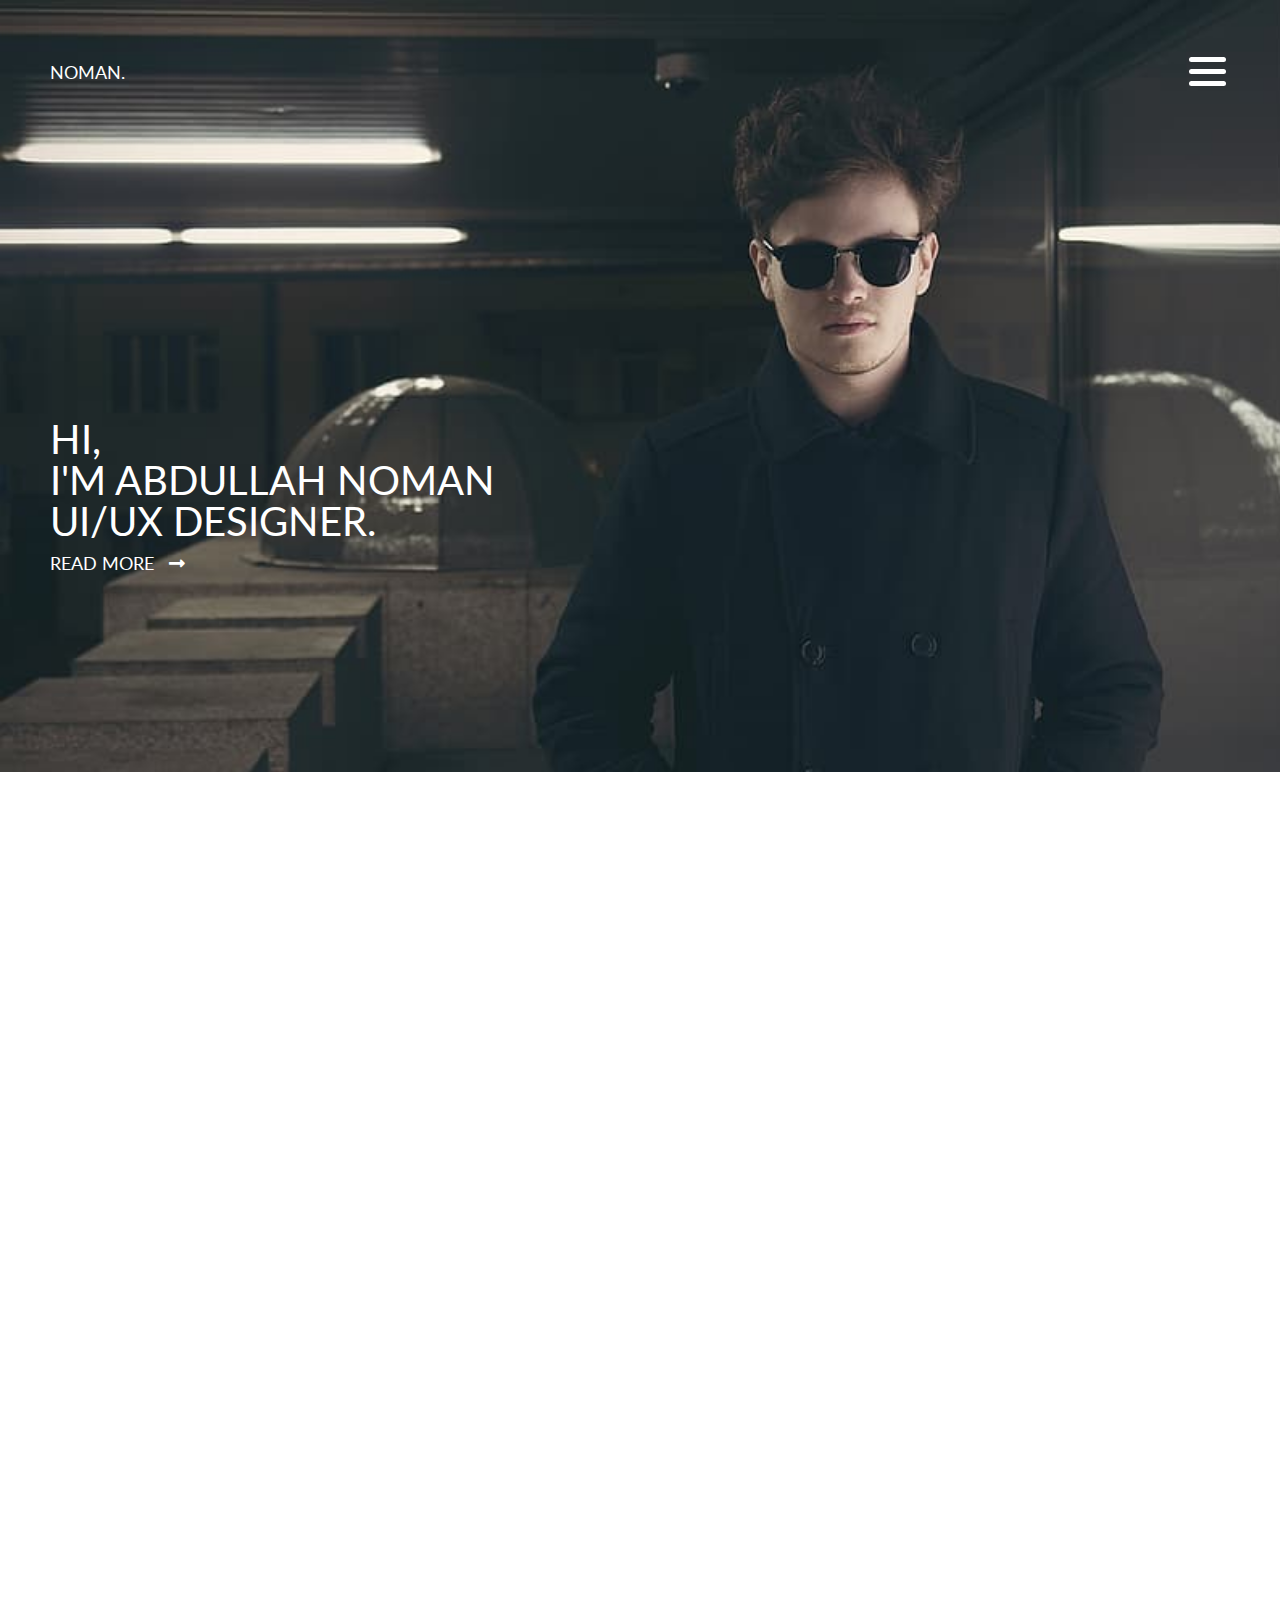
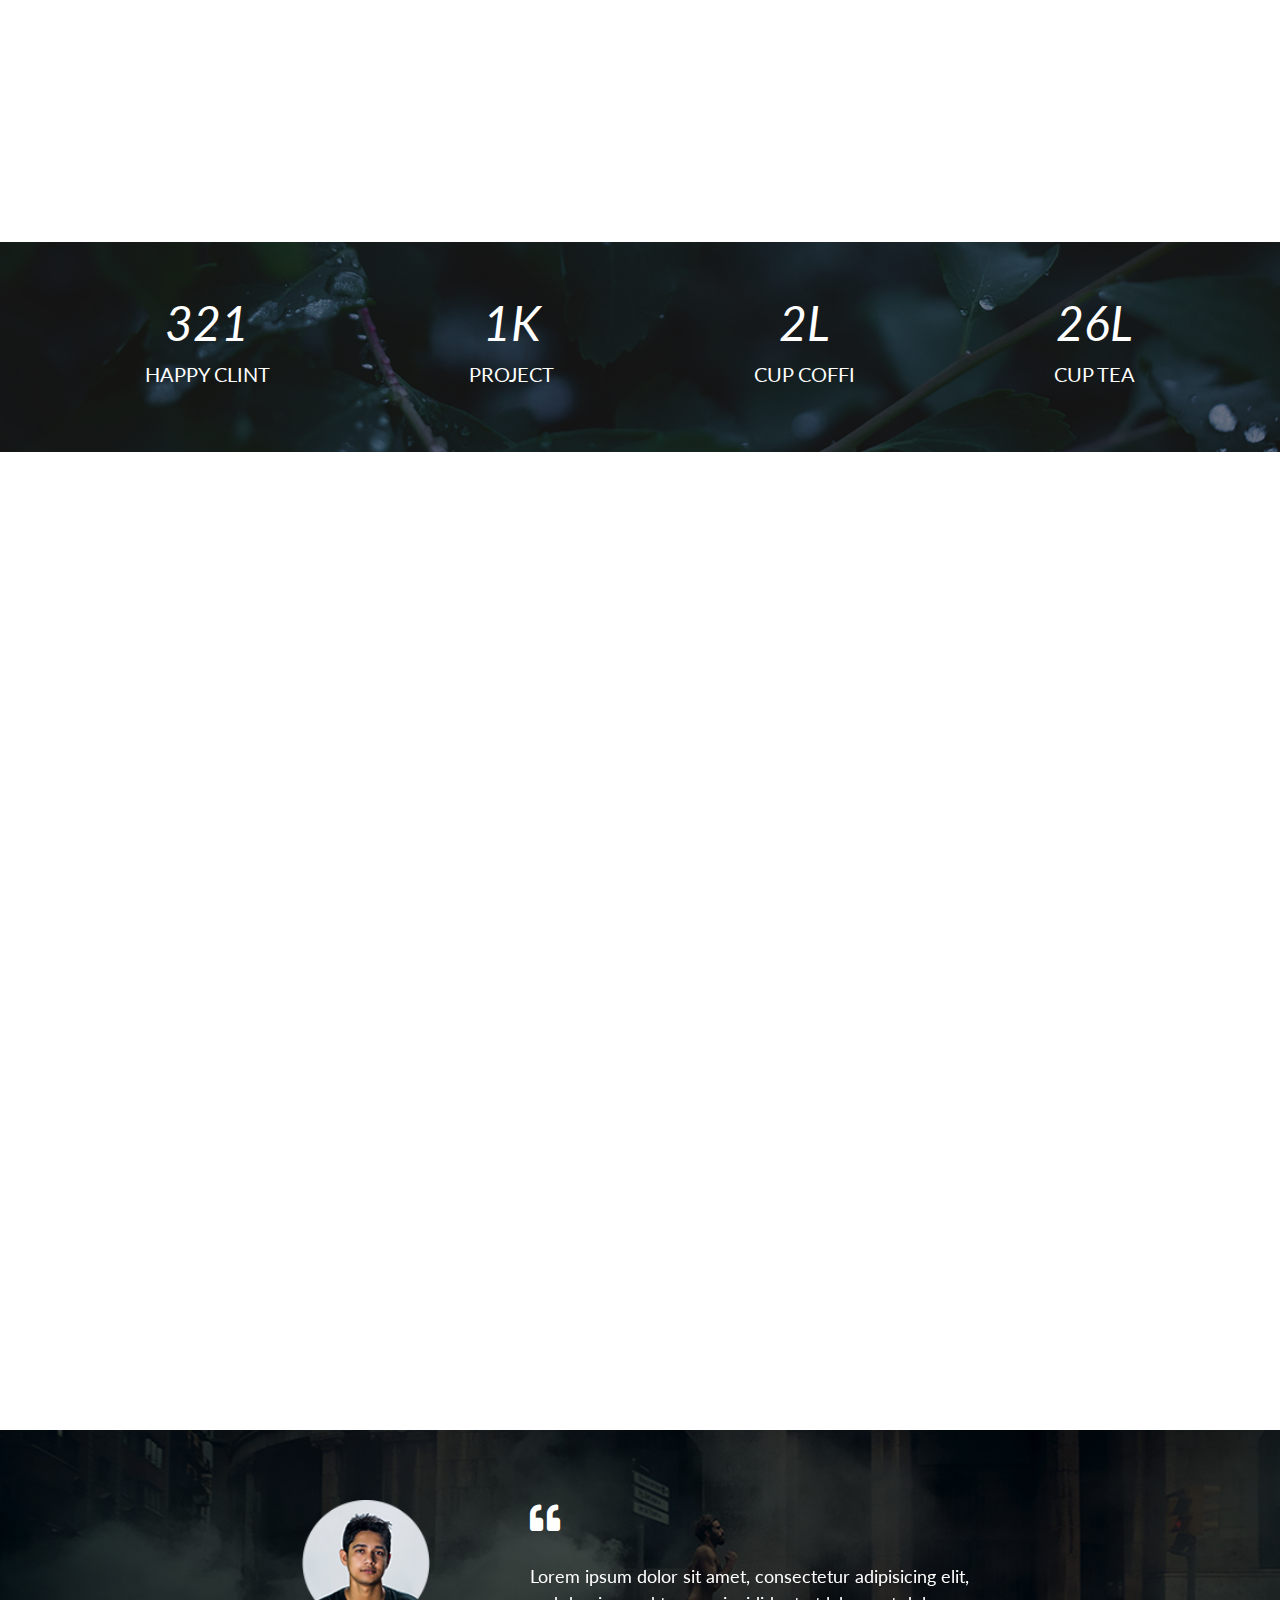
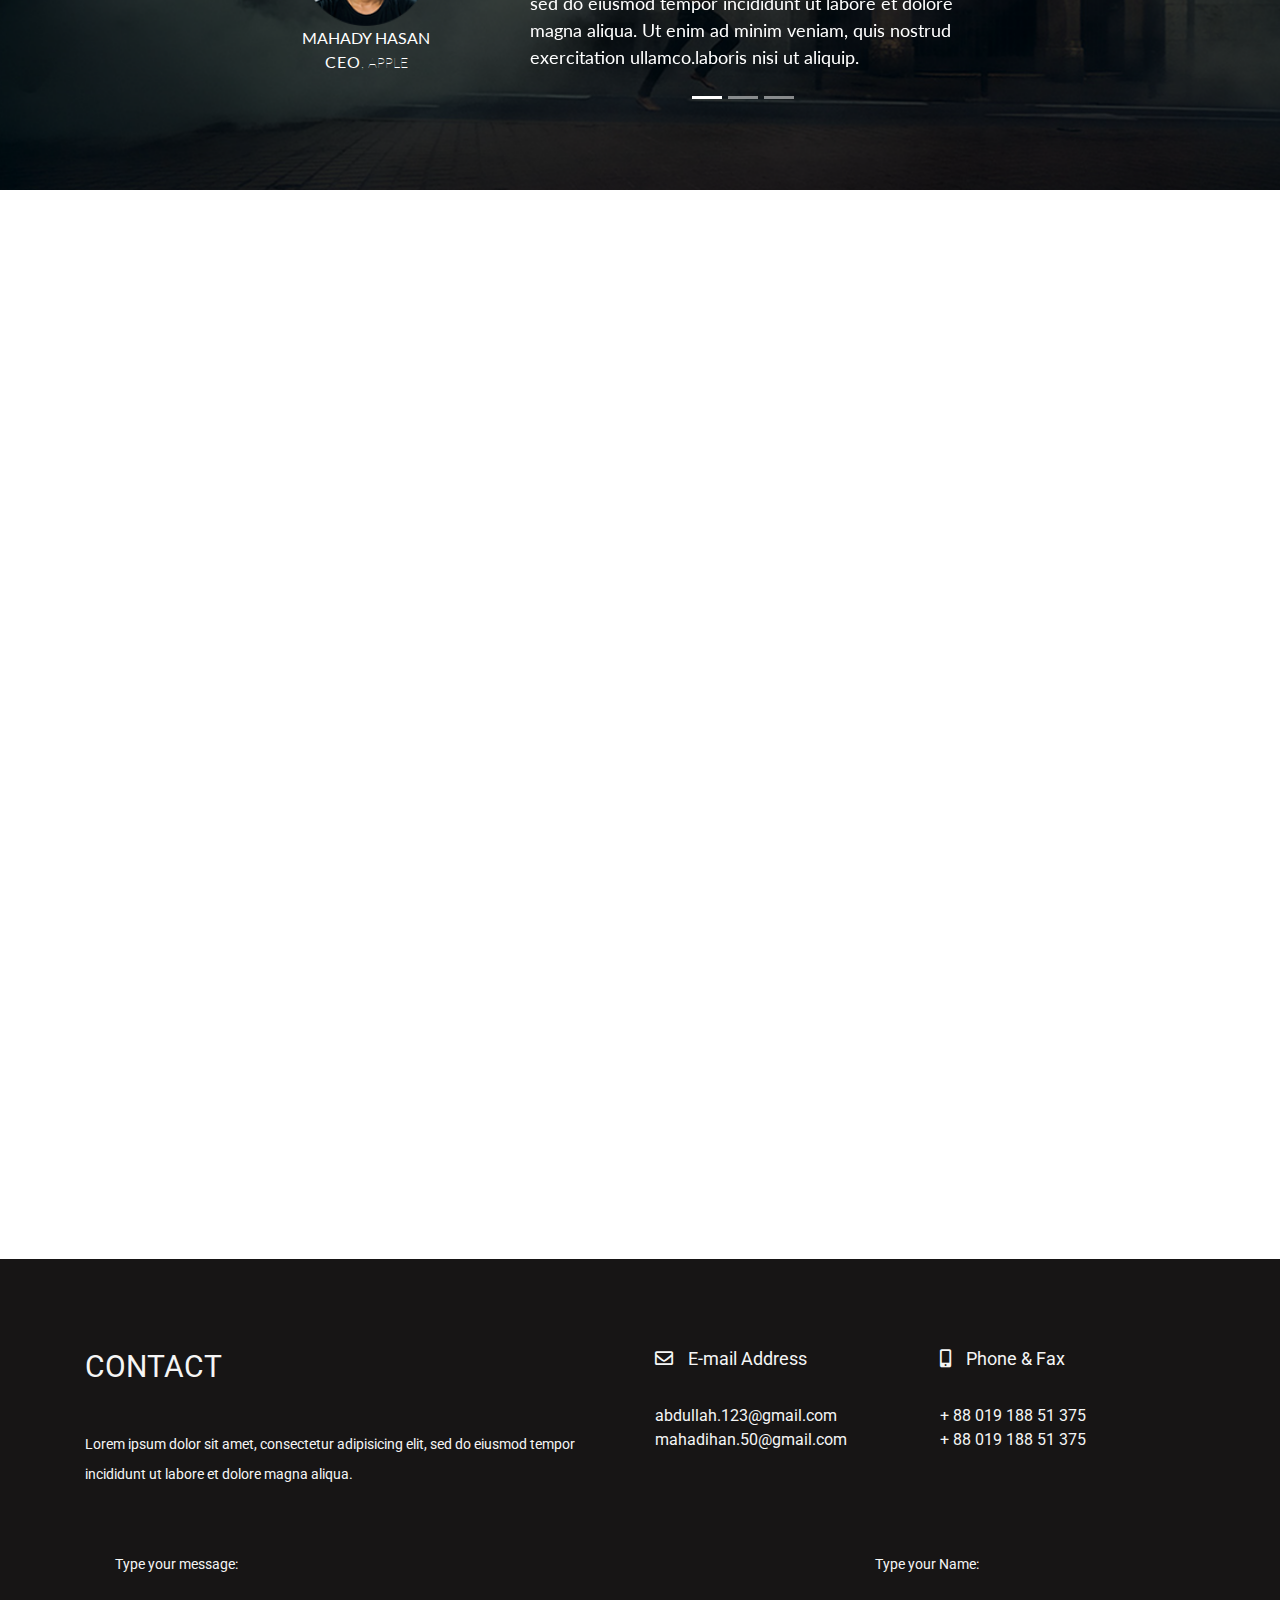
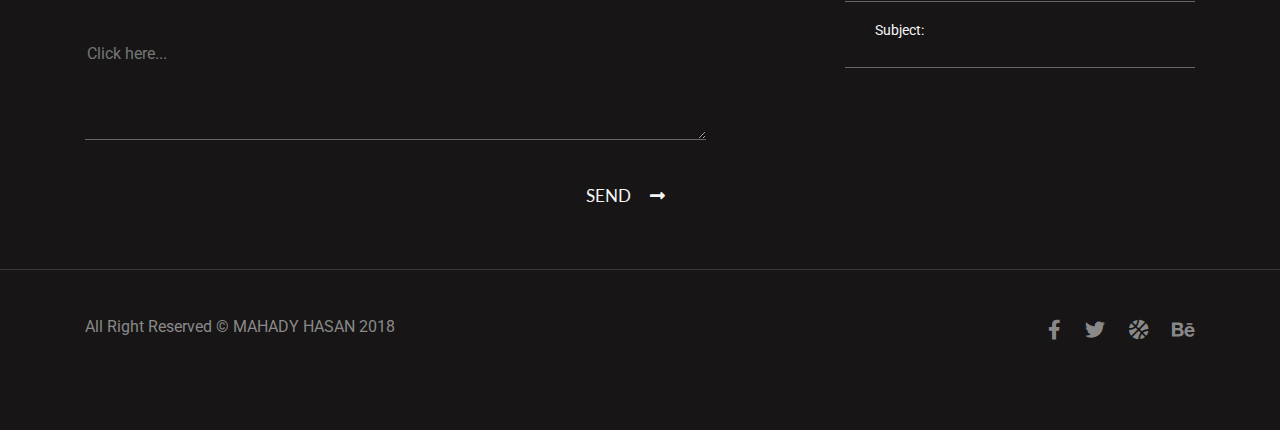
<file: Diplom/index.html>
<!DOCTYPE html>
<html lang="en">
<head>
    <meta charset="UTF-8">
    <meta name="viewport" content="width=device-width, initial-scale=1.0">
    <link rel="stylesheet" href="https://stackpath.bootstrapcdn.com/bootstrap/4.4.1/css/bootstrap.min.css" integrity="sha384-Vkoo8x4CGsO3+Hhxv8T/Q5PaXtkKtu6ug5TOeNV6gBiFeWPGFN9MuhOf23Q9Ifjh" crossorigin="anonymous">
    <link href="https://cdnjs.cloudflare.com/ajax/libs/font-awesome/5.12.1/css/all.min.css" rel="stylesheet">
    <link href="https://fonts.googleapis.com/css?family=Lato:300,300i,400,400i,700|Roboto:400,400i,500,700&display=swap" rel="stylesheet">
    <link rel="stylesheet" href="css/animate.css">
    <link rel="stylesheet" href="./style.css">
    <link rel="stylesheet" href="./style1.css">
    <title>Diplom</title>
</head>
<body>
    <header>
        <div class="center">
            <div class="header_menu">
                <span>noman.</span>
                <div class="burg-all">
                    <div class="burger" id="burger">
                        <i></i>
                        <i></i>
                        <i></i>
                    </div>
                    <div class="burger-menu" id="burger-menu">
                        <ul class="list-menu-burger">
                            <li class="item-burger-menu"><a href="#abm1" class="link-burger">About</a></li>
                            <li class="item-burger-menu"><a href="#lw" class="link-burger">Latest Work</a></li>
                            <li class="item-burger-menu"><a href="#hasan" class="link-burger">Hasan says</a></li>
                            <li class="item-burger-menu"><a href="#lb" class="link-burger">Letest blog</a></li>
                            <li class="item-burger-menu"><a href="#foot" class="link-burger">Contact</a></li>
                        </ul>
                    </div>
                </div>
            </div>
            <div class="text">
                <p>hi,</p>
                <p>i'm abdullah noman</p>
                <p>ui/ux designer.</p>
            </div>
            <div class="read_more">
                <a href="#">
                <span class="rm">read more</span>
                <i class="fas fa-long-arrow-alt-right"></i>
            </a>
            </div>
        </div>
    </header>
    <section class="container abm" id="abm1">
        <div class="row justify-content-between">
    <div class="item col-xl-6">
        <div class="container_text wow slideInLeft" data-wow-duration="2s" data-wow-delay="0s" data-wow-iteration="1">
            <h1> about me</h1>
            <div class="text-slider">
            <span class="abm_text">Lorem ipsum dolor sit amet, consectetur adipisicing elit, sed do eiusmod tempor incididunt ut labore et dolore magna aliqua. Ut enim ad minim veniam, quis nostrud exercitation ullamco.laboris nisi ut aliquip ex eacommodo consequat. 

                <p>velit esse cillum dolore eu fugiat nulla pariatur. Excepteur sint occaecat cupidatat non proident,</p>
                Lorem ipsum dolor sit amet, consectetur adipisicing elit, sed do eiusmod tempor incididunt ut labore et dolore magna aliqua. Ut enim ad minim veniam, quis nostrud exercitation ullamco.laboris nisi ut aliquip ex eacommodo consequat. 

                <p>velit esse cillum dolore eu fugiat nulla pariatur. Excepteur sint occaecat cupidatat non proident,</p>
                Lorem ipsum dolor sit amet, consectetur adipisicing elit, sed do eiusmod tempor incididunt ut labore et dolore magna aliqua. Ut enim ad minim veniam, quis nostrud exercitation ullamco.laboris nisi ut aliquip ex eacommodo consequat. 

                <p>velit esse cillum dolore eu fugiat nulla pariatur. Excepteur sint occaecat cupidatat non proident,</p>
                Lorem ipsum dolor sit amet, consectetur adipisicing elit, sed do eiusmod tempor incididunt ut labore et dolore magna aliqua. Ut enim ad minim veniam, quis nostrud exercitation ullamco.laboris nisi ut aliquip ex eacommodo consequat. 

                <p>velit esse cillum dolore eu fugiat nulla pariatur. Excepteur sint occaecat cupidatat non proident,</p>
                Lorem ipsum dolor sit amet, consectetur adipisicing elit, sed do eiusmod tempor incididunt ut labore et dolore magna aliqua. Ut enim ad minim veniam, quis nostrud exercitation ullamco.laboris nisi ut aliquip ex eacommodo consequat. 

                <p>velit esse cillum dolore eu fugiat nulla pariatur. Excepteur sint occaecat cupidatat non proident,</p> 
            </span>
            </div>
          <div class="follow">
              <span>follow on:-</span>
              <a href="#"><i class="fab fa-facebook-f"></i></a>
              <a href="#"><i class="fab fa-twitter"></i></a>
              <a href="#"><i class="fas fa-basketball-ball"></i></a>
              <a href="#"><i class="fab fa-behance"></i></a>
          </div>
        </div>
    </div>
        <div class="item col-xl-5 wow slideInRight" data-wow-duration="2s" data-wow-delay="1s" data-wow-iteration="1">
          <div class="kartinka">
            <img src="./images/boutme.png" alt="me">
            <div class="ramka"></div>
          </div>
        </div>
        </div>
        <div class="container icons">
            <div class=" row justify-conent-between">
                <div class="item col-xl-4 wow bounceInLeft" data-wow-duration="2s" data-wow-delay="1s" data-wow-iteration="1">
                    <div class="icon">
                        <img src="./images/strategy.png" alt="strategy">
                        <span>strategic</span>
                        <p>Lorem ipsum dolor sit amet, consectetur adipisicing elit,</p>
                    </div>
                </div>
                <div class="item col-xl-4 wow bounceIn" data-wow-duration="2s" data-wow-delay="2s" data-wow-iteration="1">
                    <div class="icon">
                        <img src="./images/designing.png" alt="designing">
                        <span>designing</span>
                        <p>Lorem ipsum dolor sit amet, consectetur adipisicing elit,</p>                        
                    </div>
                </div>
                <div class="item col-xl-4 wow bounceInRight" data-wow-duration="2s" data-wow-delay="3s" data-wow-iteration="1">
                    <div class="icon">
                        <img src="./images/branding.png" alt="branding">
                        <span>branding</span>
                        <p>Lorem ipsum dolor sit amet, consectetur adipisicing elit,</p>
                    </div>
                </div>
            </div>
        </div>      
    </section>

    <section class="container2">
        <div class="number">
                <div class="numbers">
                    <span>321</span>
                    <p>happy clint</p>
                </div>
                <div class="numbers">
                    <span>1K</span>
                    <p>project</p>
                </div>
                <div class="numbers">
                    <span>2L</span>
                    <p>cup coffi</p>
                </div>
                <div class="numbers">
                    <span>26L</span>
                    <p>cup tea</p>
                </div>
        </div>
    </section>

    <section class="container3 " id="lw">
        <div class="container center1">
                <div class="c3head wow fadeInUp" data-wow-duration="2s" data-wow-delay="1s" data-wow-iteration="1">
                    <div>
                        <h3>latest work</h3>
                    </div>
                    <nav>
                        <ul class="menu">
                            <li id="all"><a>all</a></li>
                            <li id="print"><a>print</a></li>
                            <li id="web"><a>web</a></li>
                            <li id="app"><a>app design</a></li>
                            <li id="ill"><a>illestration</a></li>
                        </ul>
                    </nav>
                </div>
                <div class="box">
                    <div class="row">
                        <div class="col-md-6 col-lg-4 col-xl-3 photo1 wow bounceInLeft" data-wow-duration="2s" data-wow-delay="2s" data-wow-iteration="1" id="photo1">
                            <div class="photo">
                                <img src="./images/1.png" alt="1">
                                <div class="trans-block-fon">
                                    <div class="trans-block__text">
                                        Lorem ipsum dolor sit amet onse.
                                    </div>
                                    <a class="trans-block__link">View more <i class="fas fa-long-arrow-alt-right"></i></a>
                                </div>
                            </div>
                        </div>
                        <div class="col-md-6 col-lg-4 col-xl-3 photo2 wow bounceInLeft" data-wow-duration="2s" data-wow-delay="1s" data-wow-iteration="1" id="photo2">
                            <div class="photo">
                                <img src="./images/2.png" alt="2">
                                <div class="trans-block-fon">
                                    <div class="trans-block__text">
                                        Lorem ipsum dolor sit amet onse.
                                    </div>
                                    <a class="trans-block__link">View more <i class="fas fa-long-arrow-alt-right"></i></a>
                                </div>
                            </div>
                        </div>
                        <div class="col-md-6 col-lg-4 col-xl-3 photo3 wow bounceInRight" data-wow-duration="2s" data-wow-delay="1s" data-wow-iteration="1" id="photo3">
                            <div class="photo">
                                <img src="./images/3.png" alt="3">
                                <div class="trans-block-fon">
                                    <div class="trans-block__text">
                                        Lorem ipsum dolor sit amet onse.
                                    </div>
                                    <a class="trans-block__link">View more <i class="fas fa-long-arrow-alt-right"></i></a>
                                </div>
                            </div>
                        </div>
                        <div class="col-md-6 col-lg-4 col-xl-3 photo4 wow bounceInRight" data-wow-duration="2s" data-wow-delay="2s" data-wow-iteration="1" id="photo4">
                            <div class="photo">
                                <img src="./images/4.png" alt="4">
                                <div class="trans-block-fon">
                                    <div class="trans-block__text">
                                        Lorem ipsum dolor sit amet onse.
                                    </div>
                                    <a class="trans-block__link">View more <i class="fas fa-long-arrow-alt-right"></i></a>
                                </div>
                            </div>
                        </div>
                        <div class="col-md-6 col-lg-4 col-xl-3 photo5 wow bounceInLeft" data-wow-duration="2s" data-wow-delay="2s" data-wow-iteration="1" id="photo5">
                            <div class="photo">
                                <img src="./images/5.png" alt="5">
                                <div class="trans-block-fon">
                                    <div class="trans-block__text">
                                        Lorem ipsum dolor sit amet onse.
                                    </div>
                                    <a class="trans-block__link">View more <i class="fas fa-long-arrow-alt-right"></i></a>
                                </div>
                            </div>
                        </div>
                        <div class="col-md-6 col-lg-4 col-xl-3 photo6 wow bounceInLeft" data-wow-duration="2s" data-wow-delay="1s" data-wow-iteration="1" id="photo6">
                            <div class="photo">
                                <img src="./images/6.png" alt="6">
                                <div class="trans-block-fon">
                                    <div class="trans-block__text">
                                        Lorem ipsum dolor sit amet onse.
                                    </div>
                                    <a class="trans-block__link">View more <i class="fas fa-long-arrow-alt-right"></i></a>
                                </div>
                            </div>
                        </div>
                        <div class="col-md-6 col-lg-4 col-xl-3 photo7 wow bounceInRight" data-wow-duration="2s" data-wow-delay="1s" data-wow-iteration="1" id="photo7">
                            <div class="photo">
                                <img src="./images/7.png" alt="7">
                                <div class="trans-block-fon">
                                    <div class="trans-block__text">
                                        Lorem ipsum dolor sit amet onse.
                                    </div>
                                    <a class="trans-block__link">View more <i class="fas fa-long-arrow-alt-right"></i></a>
                                </div>
                            </div>
                        </div>
                        <div class="col-md-6 col-lg-4 col-xl-3 photo8 wow bounceInRight" data-wow-duration="2s" data-wow-delay="2s" data-wow-iteration="1" id="photo8">
                            <div class="photo">
                                <img src="./images/8.png" alt="8">
                                <div class="trans-block-fon">
                                    <div class="trans-block__text">
                                        Lorem ipsum dolor sit amet onse.
                                    </div>
                                    <a class="trans-block__link">View more <i class="fas fa-long-arrow-alt-right"></i></a>
                                </div>
                            </div>
                        </div>
                    </div>
                </div>
                <div class="view_more wow fadeInUp" data-wow-duration="2s" data-wow-delay="1s" data-wow-iteration="1">
                    <a href="#">
                        <span>VIEW MORE</span>
                        <i class="fas fa-long-arrow-alt-right"></i>
                    </a>
                </div>
        </div>
    </section>

    <section class="container4" id="hasan">
        <div class="container4_bg">
            <div class="hasan1">
                <img src="./images/hasan.png" alt="hasan">
                <span>mahady hasan</span>
                <p><span class="ceo">ceo</span>, apple</p>
            </div>
            <div class="hasan_text">
                <i class="fas fa-quote-left"></i>
                <div id="carouselExampleIndicators" class="carousel slide" data-ride="carousel">
                    <ol class="carousel-indicators">
                      <li data-target="#carouselExampleIndicators" data-slide-to="0" class="active"></li>
                      <li data-target="#carouselExampleIndicators" data-slide-to="1"></li>
                      <li data-target="#carouselExampleIndicators" data-slide-to="2"></li>
                    </ol>
                    <div class="carousel-inner">
                      <div class="carousel-item active">
                        <p>
                            Lorem ipsum dolor sit amet, consectetur adipisicing elit,
                             sed do eiusmod tempor incididunt ut labore et dolore magna aliqua.
                            Ut enim ad minim veniam, quis nostrud exercitation ullamco.laboris nisi ut aliquip. 
                        </p>
                      </div>
                      <div class="carousel-item">
                        <p>
                            Lorem ipsum dolor sit amet, consectetur adipisicing elit,
                             sed do eiusmod tempor incididunt ut labore et dolore magna aliqua.
                            Ut enim ad minim veniam, quis nostrud exercitation ullamco.laboris nisi ut aliquip. 
                        </p>
                      </div>
                      <div class="carousel-item">
                        <p>
                            Lorem ipsum dolor sit amet, consectetur adipisicing elit,
                             sed do eiusmod tempor incididunt ut labore et dolore magna aliqua.
                            Ut enim ad minim veniam, quis nostrud exercitation ullamco.laboris nisi ut aliquip. 
                        </p>
                      </div>
                    </div>
                  </div>
            </div>
        </div>
    </section>
   

    <section class="container5" id="lb">
        <div class="container">
            <div class="row justify-content-between">

                <div class="item first-blok col-xl-4 col-lg-6 col-md-12">
                    <div class="text_for_blog wow fadeInDown" data-wow-duration="2s" data-wow-delay="1s" data-wow-iteration="1">
                        <h2>letest blog</h2>
                        <p>Lorem ipsum dolor sit amet, consectetur adipi
                            sicing  elit, sed do eiusmod tempor incididunt ut
                             labore et dolore magna aliqua. </p>
                        <p class="p_text">Ut enim ad minim veniam, quis nostrud exercitation ullamco.laboris nisi aliquip </p>     
                    </div>

                    <div class="blog blog3 wow fadeInUp" data-wow-duration="2s" data-wow-delay="1s" data-wow-iteration="1">
                        <div class="blog3_img fon">
                            <img src="./images/image3.png" alt="image3">
                            <div class="trans-block-fon"></div>
                        </div>
                        <div class="blog3_text bgt">
                            <div class="blog_text">
                                <h4>How to becaume  a successfull 
                                    designer ?</h4>
                                <div class="time">
                                    <i class="far fa-clock"></i>
                                    <span>8:56 PM</span>
                                </div>
                            </div>
                            <div class="blog_text_down">
                                Lorem ipsum dolor sit amet, consectetur adipisicing elit, sed do eiusmod tempor incididunt ut labore et dolore magna aliqua. 
                            </div>
                            <div class="likes">
                                <a href="#"><i class="far fa-heart"></i></a>
                                <span>1K</span>
                                <a href="#"><i class="fas fa-share-alt"></i></a>
                            </div>
                        </div>
                    </div>
                </div>

                <div class="item col-xl-4 col-lg-6 col-md-12">

                    <div class="blog blog1 wow fadeInUp" data-wow-duration="2s" data-wow-delay="2s" data-wow-iteration="1">
                        <div class="blog1_img fon">
                            <img src="./images/image1.png" alt="image1">
                            <div class="trans-block-fon"></div>
                        </div>
                        <div class="blog1_text bgt">
                            <div class="blog_text">
                                <h4>How to drow ?</h4>
                                <div class="time">
                                    <i class="far fa-clock"></i>
                                    <span>8:56 PM</span>
                                </div>
                            </div>
                            <div class="blog_text_down">
                                Lorem ipsum dolor sit amet, consectetur adipisicing elit, sed do eiusmod tempor
                                <p>incididunt ut labore et dolore magna aliqua.</p>  
                            </div>
                            <div class="likes">
                                <a href="#"><i class="far fa-heart"></i></a>
                                <span>1K</span>
                                <a href="#"><i class="fas fa-share-alt"></i></a>
                            </div>
                        </div>
                    </div>

                    <div class="blog blog2 blog4 wow fadeInDown" data-wow-duration="2s" data-wow-delay="2s" data-wow-iteration="1">
                        <div class="blog4_img fon">
                            <img src="./images/image4.png" alt="image4">
                            <div class="trans-block-fon"></div>
                        </div>
                        <div class="blog2_text bgt">
                            <div class="blog_text">
                                <h4>be a creative people?</h4>
                                <div class="time">
                                    <i class="far fa-clock"></i>
                                    <span>8:56 PM</span>
                                </div>
                            </div>
                            <div class="likes">
                                <a href="#"><i class="far fa-heart"></i></a>
                                <span>1K</span>
                                <a href="#"><i class="fas fa-share-alt"></i></a>
                            </div>
                        </div>
                    </div>

                </div>
                <div class="item last-blok col-xl-4 col-lg-6 col-md-12">

                    <div class="blog blog2 wow fadeInDown" data-wow-duration="2s" data-wow-delay="3s" data-wow-iteration="1">
                        <div class="blog2_img fon">
                            <img src="./images/image2.png" alt="image2">
                            <div class="trans-block-fon"></div>
                        </div>
                        <div class="blog2_text bgt">
                            <div class="blog_text">
                                <h4>How to Sell a booka?</h4>
                                <div class="time">
                                    <i class="far fa-clock"></i>
                                    <span>8:56 PM</span>
                                </div>
                            </div>
                            <div class="likes">
                                <a href="#"><i class="far fa-heart"></i></a>
                                <span>1K</span>
                                <a href="#"><i class="fas fa-share-alt"></i></a>
                            </div>
                        </div>
                    </div>
                    <div class="blog blog5 wow fadeInUp" data-wow-duration="2s" data-wow-delay="3s" data-wow-iteration="1">
                        <div class="blog5_img fon">
                            <img src="./images/image5.png" alt="image5">
                            <div class="trans-block-fon"></div>
                        </div>
                        <div class="blog5_text bgt">
                            <div class="blog_text">
                                <h4>How to drow ?</h4>
                                <div class="time">
                                    <i class="far fa-clock"></i>
                                    <span>8:56 PM</span>
                                </div>
                            </div>
                            <div class="blog_text_down">
                                Lorem ipsum dolor sit amet, consectetur adipisicing elit, sed do eiusmod tempor
                                <p>incididunt ut labore et dolore magna aliqua.</p>  
                            </div>
                            <div class="likes">
                                <a href="#"><i class="far fa-heart"></i></a>
                                <span>1K</span>
                                <a href="#"><i class="fas fa-share-alt"></i></a>
                            </div>
                        </div>
                    </div>
                </div>
                <div class="blogs-view wow fadeInRight" data-wow-duration="2s" data-wow-delay="4s" data-wow-iteration="1">
                    <div class="view_more">
                        <a href="#">
                            <span>VIEW MORE</span>
                            <i class="fas fa-long-arrow-alt-right"></i>
                        </a>
                    </div>
                </div>
            </div>
        </div>
    </section>
    <footer class="footer" id="foot">
        <div class="section-footer-all">
            <div class="container">
                <div class="footer-address">
                    <div class="row">
                        <div class="col-xl-6 col-lg-6 col-md-12">
                            <div class="sec-contact">
                                <div class="title-contact">Contact</div>
                                <div class="contact-text"> Lorem ipsum dolor sit amet, consectetur adipisicing elit, sed do eiusmod tempor incididunt ut labore et dolore magna aliqua.</div>
                            </div>
                        </div>
                        <div class="col-xl-3 col-lg-3 col-md-12">
                            <div class="sec-email"><i class="far fa-envelope"></i>E-mail Address</div>
                            <div class="e-mail-text">
                                <div>abdullah.123@gmail.com</div><div>mahadihan.50@gmail.com</div>
                            </div>
                        </div>
                        <div class="col-xl-3 col-lg-3 col-md-12">
                            <div class="sec-phone"><i class="fas fa-mobile-alt"></i>Phone & Fax</div>
                            <div class="phone-text">
                                <div>+ 88 019 188 51 375</div><div>+ 88 019 188 51 375</div>
                            </div>
                        </div>
                    </div>
                </div>    
                <div class="footer-field row">
                    <div class="col-xl-8 col-lg-8 col-md-12">
                        <div class="message-title">Type your message:</div>
                        <div class="btn-box">
                            <textarea class="mail-input" placeholder="Click here..."></textarea>
                            <button type="button" class="send-btn">Send <i class="fas fa-long-arrow-alt-right"></i></button>
                        </div>
                    </div>
                    <div class="col-xl-4 col-lg-4 col-md-12">
                        <div class="name-title">Type your Name:</div>
                        <input type="text" class="name-input">
                        <div class="name-title">Subject:</div>
                        <input type="text" class="subject-input">
                    </div>
                </div>
            </div>
            <hr></hr>
            <div class="container">
                <div class="footer-foot">
                    <div class="copy-block">
                        <span class="copy1">All Right Reserved</span>
                            &copy;  
                        <span class="copy2">MAHADY Hasan  2018</span>
                    </div>
                    <div class="icons-block">
                        <a href="#"><i class="fab fa-facebook-f"></i></a>
                        <a href="#"><i class="fab fa-twitter"></i></a>
                        <a href="#"><i class="fas fa-basketball-ball"></i></a>
                        <a href="#"><i class="fab fa-behance"></i></a>
                    </div>
                </div>
            </div>
        </div>    
    </footer>

    <script src="https://code.jquery.com/jquery-3.4.1.slim.min.js" integrity="sha384-J6qa4849blE2+poT4WnyKhv5vZF5SrPo0iEjwBvKU7imGFAV0wwj1yYfoRSJoZ+n" crossorigin="anonymous"></script>
    <script src="https://cdn.jsdelivr.net/npm/popper.js@1.16.0/dist/umd/popper.min.js" integrity="sha384-Q6E9RHvbIyZFJoft+2mJbHaEWldlvI9IOYy5n3zV9zzTtmI3UksdQRVvoxMfooAo" crossorigin="anonymous"></script>
    <script src="https://stackpath.bootstrapcdn.com/bootstrap/4.4.1/js/bootstrap.min.js" integrity="sha384-wfSDF2E50Y2D1uUdj0O3uMBJnjuUD4Ih7YwaYd1iqfktj0Uod8GCExl3Og8ifwB6" crossorigin="anonymous"></script>
    <script src="js/wow.min.js"></script>
              <script>
              new WOW().init();
              </script>  
    <script src="script.js"></script>
</body>
</html>
</file>
<file: Diplom/style.css>
html{
    width: 100%;
    height: 100%;
}

body{
    width: 100%;
    height: 100%;
}

header{
    width: 100%;
    height: auto;
}

.center{
    width: 100%;
    height:auto;
    background-image: url(./images/header.jpg);
    background-repeat: no-repeat;
    background-size: cover;
}

.header_menu{
    width: 100%;
    height: 145px;
    display: flex;
    justify-content: space-between;
    align-items: center;
    padding: 0 50px;
}

.header_menu span{
    font-family: 'Lato', sans-serif;
    font-size: 18px;
    text-transform: uppercase;
    color: white;
}
.burg-all{
    width: 350px;
    display: flex;
    flex-direction: row;
    justify-content: flex-end;
    position: relative;
}
.burger{
    width: 45px;
    height: 45px;
    display: inline-block;
    text-align: center;
    border-radius: 5px;
    cursor: pointer;
}

.burger i{
    display: block;
    height: 5px;
    margin: 7px 4px;
    text-align: center;
    background-color: white;
    border-radius: 50px;
}

.burger:hover{
   background-color: teal;
}
.burger-menu{
    position: absolute;
    top: 6px;
    right: 45px;
    left: 0;
    color: #f5f5f5;
    background-color: rgba(0, 0, 0, 0.4);
    display: none;
}
.burger-menu.show{
    display: block;
}
.list-menu-burger{
    list-style: none;
    display: flex;
    flex-direction: column;
    /* align-items: center; */
    justify-content: center;
    margin: 0;
    padding: 0;
}
.item-burger-menu a{
    color: #f5f5f5;
    display: block;
    font-size: 21px;
    text-transform: uppercase;
    font-weight: 500;
}
.item-burger-menu a:hover{
    text-decoration: none;
    color: teal;
    background-color: rgba(97, 99, 103, 0.5);
}
.link-burger{
    padding: 10px 0 0 20px;
}
.link-burger:last-child{
    padding: 10px 0 10px 20px;
}


.text{
    font-family: 'Lato', sans-serif;
    font-size: 40px;
    color: white;
    text-transform: uppercase;
    line-height: 25px;
    margin-top: 22%;
    padding: 0 50px;
}
.read_more{
    padding-bottom: 195px;
}

.read_more a{
    width: 100%;
    height: 100px;
    color: white;
    text-transform: uppercase;
    font-size: 18px;
    font-family: 'Lato', sans-serif;
    padding-top: 30px;
    text-decoration: none;
    padding: 0 50px;
}

.read_more i{
    padding-left: 10px;
}

.read_more a:hover{
    color: teal;
}

.abm{
    padding-top: 130px;
}

.container_text h1{
    font-family: 'Lato', sans-serif;
    text-transform: uppercase;
    font-size: 30px;
    padding-bottom: 80px;
}

.container_text p{
    padding-top: 45px;
}

.abm_text{
    font-family: 'Lato', sans-serif;
    font-size: 18px;
    padding-bottom: 45px;
    color: #898989;
    
}

.follow{
    font-family: 'Lato', sans-serif;
    font-size: 20px;
    padding-bottom: 110px;
    color: #898989;
    text-transform: uppercase;
}

.follow i{
    padding-left: 30px;
}

.follow a{
    color: #898989;
}

.follow a:hover{
    color: teal;
}

.kartinka{
    position: relative;
}

.kartinka img{
    z-index: 1;
}

.ramka{
    position: absolute;
    width: 333px;
    height: 338px;
    border: 10px solid #e6e6e6;
    top: -35px;
    left: 40px;
    z-index: -1;
}

.icon{
    text-align: center;
    font-family: 'Lato', sans-serif;
}

.icon img{
    padding-bottom: 20px;
}

.icon span{
    display: block;
    font-size: 20px;
    text-transform: uppercase;
    padding-bottom: 20px;
}

.icon p{
    font-size: 18px;
    color: #898989;
}

.icons{
    padding-bottom: 120px;
}

.container2{
    background-image: url(./images/IMAGE.png);
    width: 100%;
    height: 210px;
    background-repeat: no-repeat;
    background-size: cover;
    padding: 45px;
}

.number{
    display: flex;
    justify-content: space-around;
    flex-direction: row;
    text-align: center;
}

.numbers span{
    font-family:'Lato', sans-serif;
    font-style: italic;
    font-size: 48px;
    color: white;
}

.numbers p{
    font-family:'Lato', sans-serif;
    font-size: 20px;
    color: white;
    text-transform: uppercase;
}

.container3{
    width: 100%;
    height: auto;
}

.center1{
    margin: 0 auto;
    text-transform: uppercase;
    padding-top: 145px;
    padding-bottom: 110px;
}

.c3head h3{
    font-family:'Lato', sans-serif;
    font-size: 30px;    
}

.menu{
    display: flex;
}

.c3head{
    display: flex;
    justify-content: space-between;
}

.menu li{
    margin-right: 30px;
}

.menu{
    list-style: none;
}
.menu a{
    font-family:'Lato', sans-serif;
    font-size: 18px;
    color: black;
    text-decoration: none;
}

.menu a:hover{
    color: teal;
}

.box{
    padding-top: 100px;
    padding-bottom: 50px;
}

.photo{
    margin-bottom: 30px;
    position: relative;
}

.photo img{
    width: 100%;
    height: auto;
    object-fit: cover;
}
.trans-block-fon{
    position: absolute;
    top: 0;
    left: 0;
    right: 0;
    bottom: 0;
    z-index: 3;
    background-color: rgba(0,0,0,0.4);
    display: flex;
    flex-direction: column;
    align-items: center;
    justify-content: center;
    opacity: 0;
    visibility: hidden;
    transition: all .5s;
}
.trans-block-fon .trans-block__text{
    color: #f5f5f5;
    font-size: 15px;
    padding: 0 20px 10px;
    text-align: center;
}
.trans-block-fon .trans-block__link{
    color: #f5f5f5;
    font-size: 15px;
    padding: 0 20px 10px;
    text-align: center;
}
.trans-block-fon .trans-block__link:hover{
    color: #31efef;
    cursor: pointer;
}
.photo:hover .trans-block-fon{
    box-shadow: 0 6px 20px 0px #999;
    transition: all .5s;
    opacity: 1;
    visibility: visible;
}


.view_more{
    text-align: end;
}
.view_more a{
    font-family:'Lato', sans-serif;
    font-size: 16px;
    color: black;
    text-decoration: none;
}
.view_more i{
    padding-left: 20px;
}
.view_more a:hover{
    color: teal;
}

.container4_bg{
    background-image: url(./images/BG.png);
    width: 100%;
    height: 360px;
    background-repeat: no-repeat;
    background-size: cover;
    display: flex;
    justify-content: center;
    align-items: center; 
    padding-bottom: 30px;   
}

.hasan1 img{
    width: 100%;
    height: auto;
}

.hasan1{
    display: flex;
    flex-direction:column ;
    text-align: center;
    text-transform: uppercase;
}
.hasan_text{
    width: 35%;
    text-align: start;
    font-family:'Lato', sans-serif;
    font-size: 18px;
    color: white;
    margin-left: 100px;
}
.hasan_text i{
    font-size: 30px;
    padding-bottom: 30px;
}
.hasan1 p{
    font-family:'Lato', sans-serif;
    font-weight: lighter;
    font-size: 14px;
    color: white;
}
.hasan1 span{
    font-family:'Lato', sans-serif;
    font-size: 16px;
    color: white;

}
.hasan1 .ceo{
    font-family:'Lato', sans-serif;
    font-size: 16px;
    color: white;
    font-weight: normal;
    letter-spacing: 1px;

}
.carousel-indicators {
    position: absolute;
    right: 0;
    bottom: 0;
    left: 0;
    z-index: 15;
    display: -ms-flexbox;
    display: flex;
    -ms-flex-pack: center;
    justify-content: center;
    padding-left: 0;
    margin-right: 20%;
    margin-left: 15%;
    list-style: none;
    margin-bottom: -5%;
}

.container5{
    padding-top: 140px;
    width: 100%;
    height: auto;
}
.container5 h2{
    font-family:'Lato', sans-serif;
    font-size: 30px;
    text-transform: uppercase;
    padding-bottom: 90px;
}
.text_for_blog .p_text{   
    padding-bottom: 85px;
}
.text_for_blog p{
    font-family:'Lato', sans-serif;
    font-size: 14px;
    color: #898989;
}
.fon{
    position: relative;
}
.fon:hover .trans-block-fon{
    box-shadow: 0 6px 20px 0px #999;
    transition: all .5s;
    opacity: 1;
    visibility: visible;
}
.blog{
    background-color: #f6f6ef;
    margin-top: 43px;
}
.bgt{
    padding: 30px;
}
.blog1, .blog2{
    margin-top:0px;
}
.container5 h4{
    width: 70%;
    font-family:'Lato', sans-serif;
    font-size: 14px;
    color: black;
    font-weight: bold;
    padding-bottom: 20px;
}
.blog_text_down{
    font-family:'Lato', sans-serif;
    font-size: 10px;
    color: #898989;
}
.blog_text{
    display: flex;
    justify-content: space-between;
}
.blog_text_down p{
    margin: 0px;
}
.time{
    font-size: 12px;
    color: #898989;
    display: flex;
    flex-direction: row;
}
.time i{
    padding-top: 5px;
    padding-right: 10px;
}
.likes a{
    color: #898989;
    text-decoration: none;
}
.likes a:hover{
    color: teal;
}
.likes{
    text-align: end;
    font-size: 16px;
    color: #898989;
    padding-top: 10px;
} 
.likes i{
    padding: 0 10px 0 20px;
}
.likes span{
    color: black;
    font-weight: bold;
}
.container5 img{
    width: 100%;
}
.blog2 .blog2_text{
    display: flex;
    justify-content: space-between;
}
.blog2 .blog2_text .blog_text{
    display: flex;
    flex-direction: column;
}
.blog2 .blog2_text .blog_text h4{
    width: 100%;
    padding: 0px;    
}
.blog4{
    margin-top: 43px;
}
.blog3{
    margin: 0px;
}
.blogs-view{
    width: 100%;
    text-align: right;
    margin: 75px 0;
    padding: 0 15px;
}

.section-footer-all{
    background-color: #171515;
    color: #f5f5f5;
    padding: 85px 0;
}
.title-contact{
    font-size: 30px;
    text-transform: uppercase;
}
.contact-text{
    font-size: 14px;
    margin: 40px 0 0;
    line-height: 30px;
}
.sec-email{
    font-size: 18px;
    line-height: 30px;
}
.sec-phone{
    font-size: 18px;
    line-height: 30px;
}
.sec-email i{
    margin-right: 15px;
}
.sec-phone i{
    margin-right: 15px;
}
.e-mail-text{
    margin-top: 30px;
    font-size: 16px;
}
.phone-text{
    margin-top: 30px;
    font-size: 16px;
}
.footer-field{
    margin-bottom: 60px;
}
.footer-address{
    margin-bottom: 65px;
}
.message-title{
    font-size: 14px;
    padding-left: 30px;
}
.name-title{    
    font-size: 14px;
    padding-left: 30px;
}
.send-btn{
    text-align: end;
    font-family:'Lato', sans-serif;
    font-size: 17px;
    color: #f5f5f5;
    text-decoration: none;
    border: none;
    background-color: transparent;
    text-transform: uppercase;
    margin-top: 35px;
    margin-right: 35px;
}
.send-btn:hover{
    color: teal;
}
.send-btn i{
    margin-left: 15px;
}
.btn-box{
    width: 85%;
    text-align: right;
}
.mail-input, .name-input, .subject-input{
    background-color: transparent;
    border: none;
    border-bottom: 1px solid #666;
    width: 100%;
    color: #f5f5f5;
    outline: 0;
    margin-top: 65px;
}
.mail-input{
    max-height: 150px;
    min-height: 100px;
}
.name-input, .subject-input{
    margin-top: 0;
    margin-bottom: 18px;
}
hr{
    border-top: 1px solid rgba(255,255,255,0.15);
}
.footer-foot{
    display: flex;
    flex-direction: row;
    justify-content: space-between;
    height: 100%;
    margin-top: 45px;
}
.copy-block{
    color: #898989;
}
.copy2{
    color: #898989;
    text-transform: uppercase;
}
.icons-block a{
    color: #898989;
    font-size: 20px;
    margin-left: 20px;
}

.icons-block a:hover{
    color: teal;
}

.photo1.hide, .photo2.hide, .photo3.hide, .photo4.hide, .photo5.hide, .photo6.hide, .photo7.hide, .photo8.hide{
    display: none;
}

.photo1.hidee, .photo2.hidee, .photo3.hidee, .photo4.hidee, .photo5.hidee, .photo6.hidee, .photo7.hidee, .photo8.hidee{
    display: block;
}
.text-slider{
    overflow: auto;
    width: 550px;
    height: 320px;
    margin-bottom: 50px;
}






















@media(max-width:1201px){
    .icon{
        padding-top: 50px;
    }
    .ramka{
        left: 340px;
    }
    .kartinka{
        text-align: center;
    }
}

@media(max-width:1024px){
    .icon {
        margin-top: 69px;
    }
    .last-blok{
        margin: 35px auto;
    }

}

@media(max-width:992px){
    .ramka {
        left: 220px;
    }
    .first-blok{
        margin-bottom: 40px;
    }

}

@media(max-width:768px){
    .ramka {
        left: 28%;
        top: -14%;
        width: 65%;
        height: 100%;
    }
    .kartinka img{
        width:65%;
    }
    .text{
        margin-top: 12%;
        font-size: 30px;
    }
    .numbers span {
        font-size: 30px;
    }
    .numbers p{
        font-size: 14px;
    }
    .container2 {
        height: 150px;
        padding: 35px;
    }
    .abm {
        padding-top: 100px;
    }
    .container_text h1 {
        padding-bottom: 50px;
    }
    .read_more {
        padding-bottom: 110px;
    }
    .menu{
        flex-direction: column;
        padding-top: 35px;
    }
    .hasan_text {
        width: 50%;
        margin-left: 75px;
        height: 70%;
    }
    .blogs-view {
        margin: 40px 0;
    }
    .burger-menu {
        position: absolute;
        top: 6px;
        right: 55px;
        left: -55px;
        color: #f5f5f5;
        background-color: rgba(0, 0, 0, 0.8);
    }

}
@media(max-width:576px){
    .read_more a{
        padding: 0 20px;
    }
    .header_menu{
        padding: 0 20px;
    }
    .text{
        padding: 0 20px;
    }
    .read_more{
        padding-bottom: 10px;
    }
    .hasan_text {
        width: 85%;
        margin: 0 auto;
        height: 80%;
    }
    .container4_bg {
        height: 100%;
        padding-top: 30px;
        flex-direction: column;
    }
    .c3head {
        flex-direction: column;
    }

}

@media(max-width:425px){
    .text {
        margin-top: 0%;
        font-size: 20px;
        line-height: 10px;
    }
    .header_menu {
        height: 110px;
        /* align-items: normal; */
    }
    .container2{
        padding: 25px;
    }
    .numbers p{
        font-size: 12px;
    }
    .read_more{
        padding-bottom: 50px;
    }
    .hasan_text{
        margin: 0 auto;
    }
    /* .burg-all { */
        /* width: 100%;
    } */


}

@media(max-width:320px){
    .ramka{
    width: 75%;
    height: 100%;
    left: 25%;
    }
    .kartinka img{
        width: 75%;
    }
    .read_more a{
        padding: 0 20px;
    }
    .header_menu{
        padding: 0 20px;
    }
    .text{
        padding: 0 20px;
    }
    .read_more{
        padding-bottom: 50px;
    }
    .icon {
        margin-top: 20px;
    }
    .hasan_text{
        margin: 0 auto;
    }
    .send-btn {
        margin-bottom: 35px;
    }

}
</file>
<file: Diplom/style1.css>
/* No CSS *//*# sourceMappingURL=style1.css.map */
</file>
